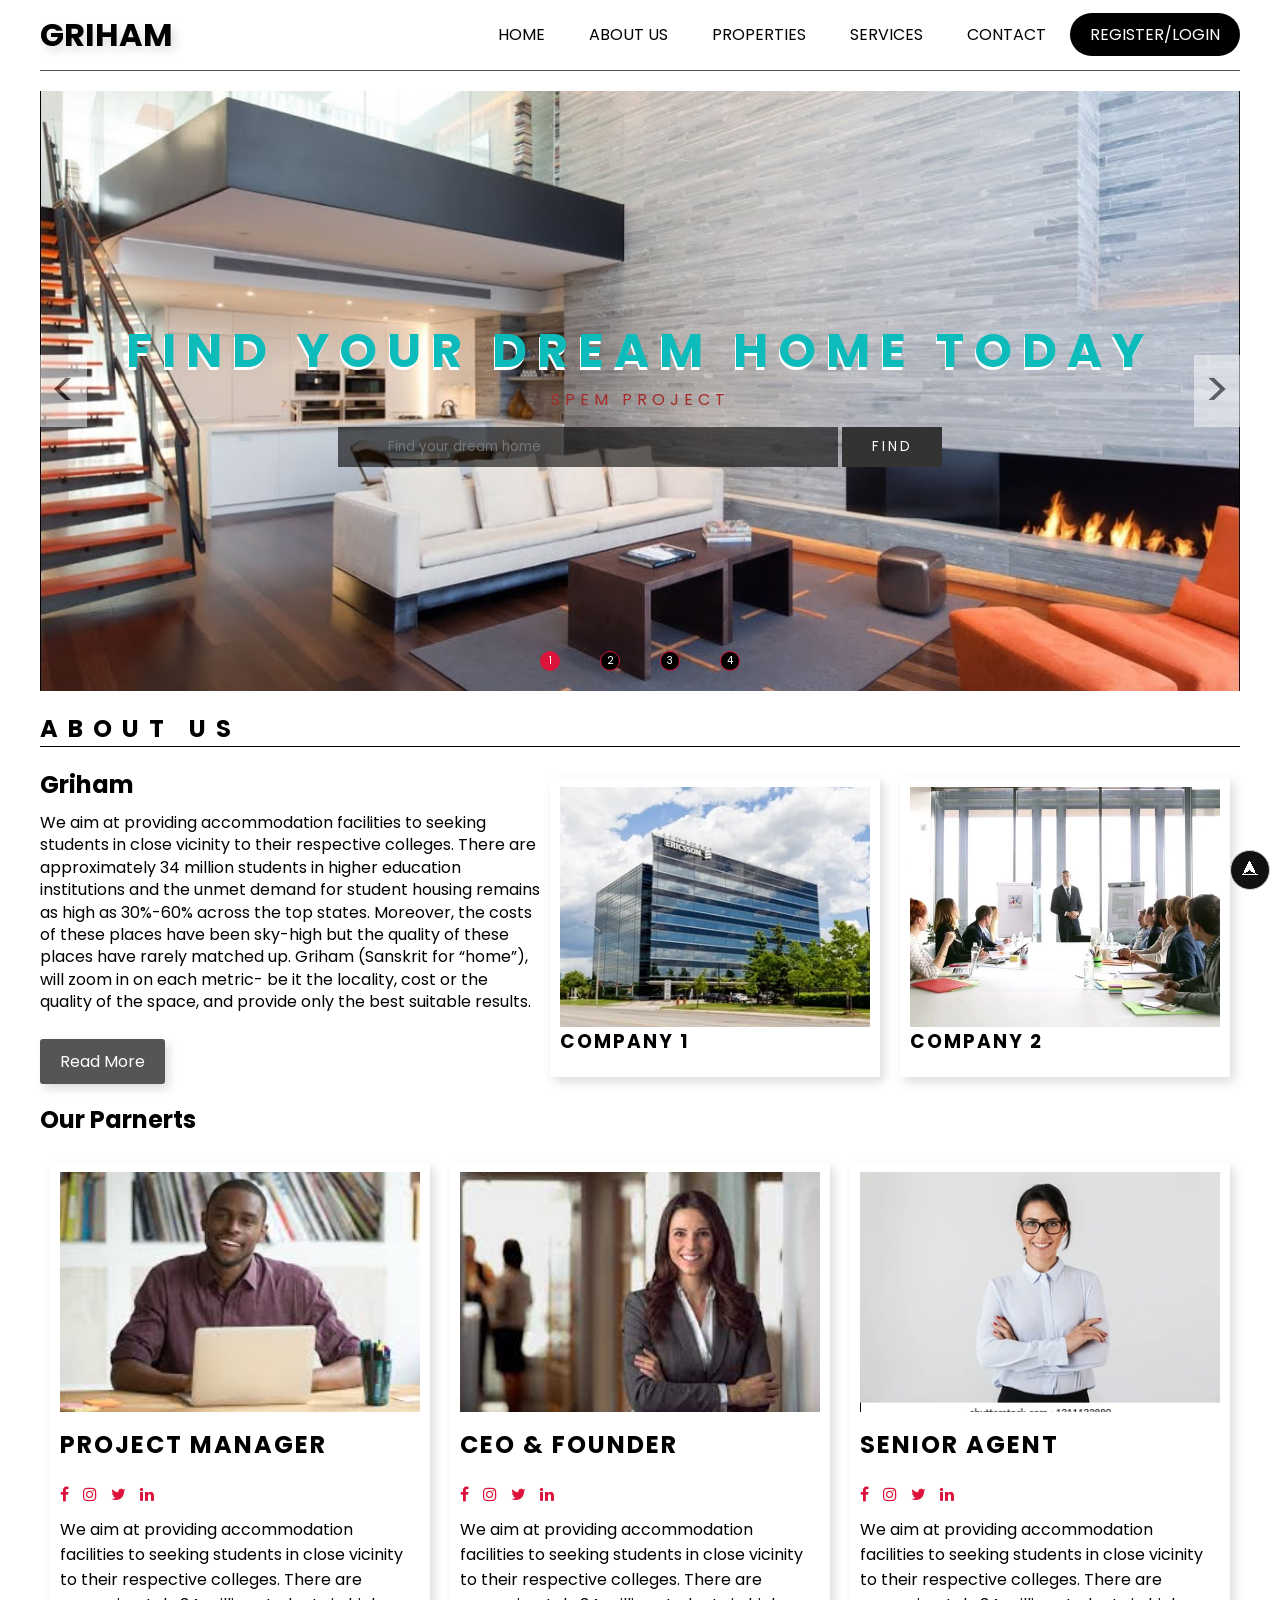
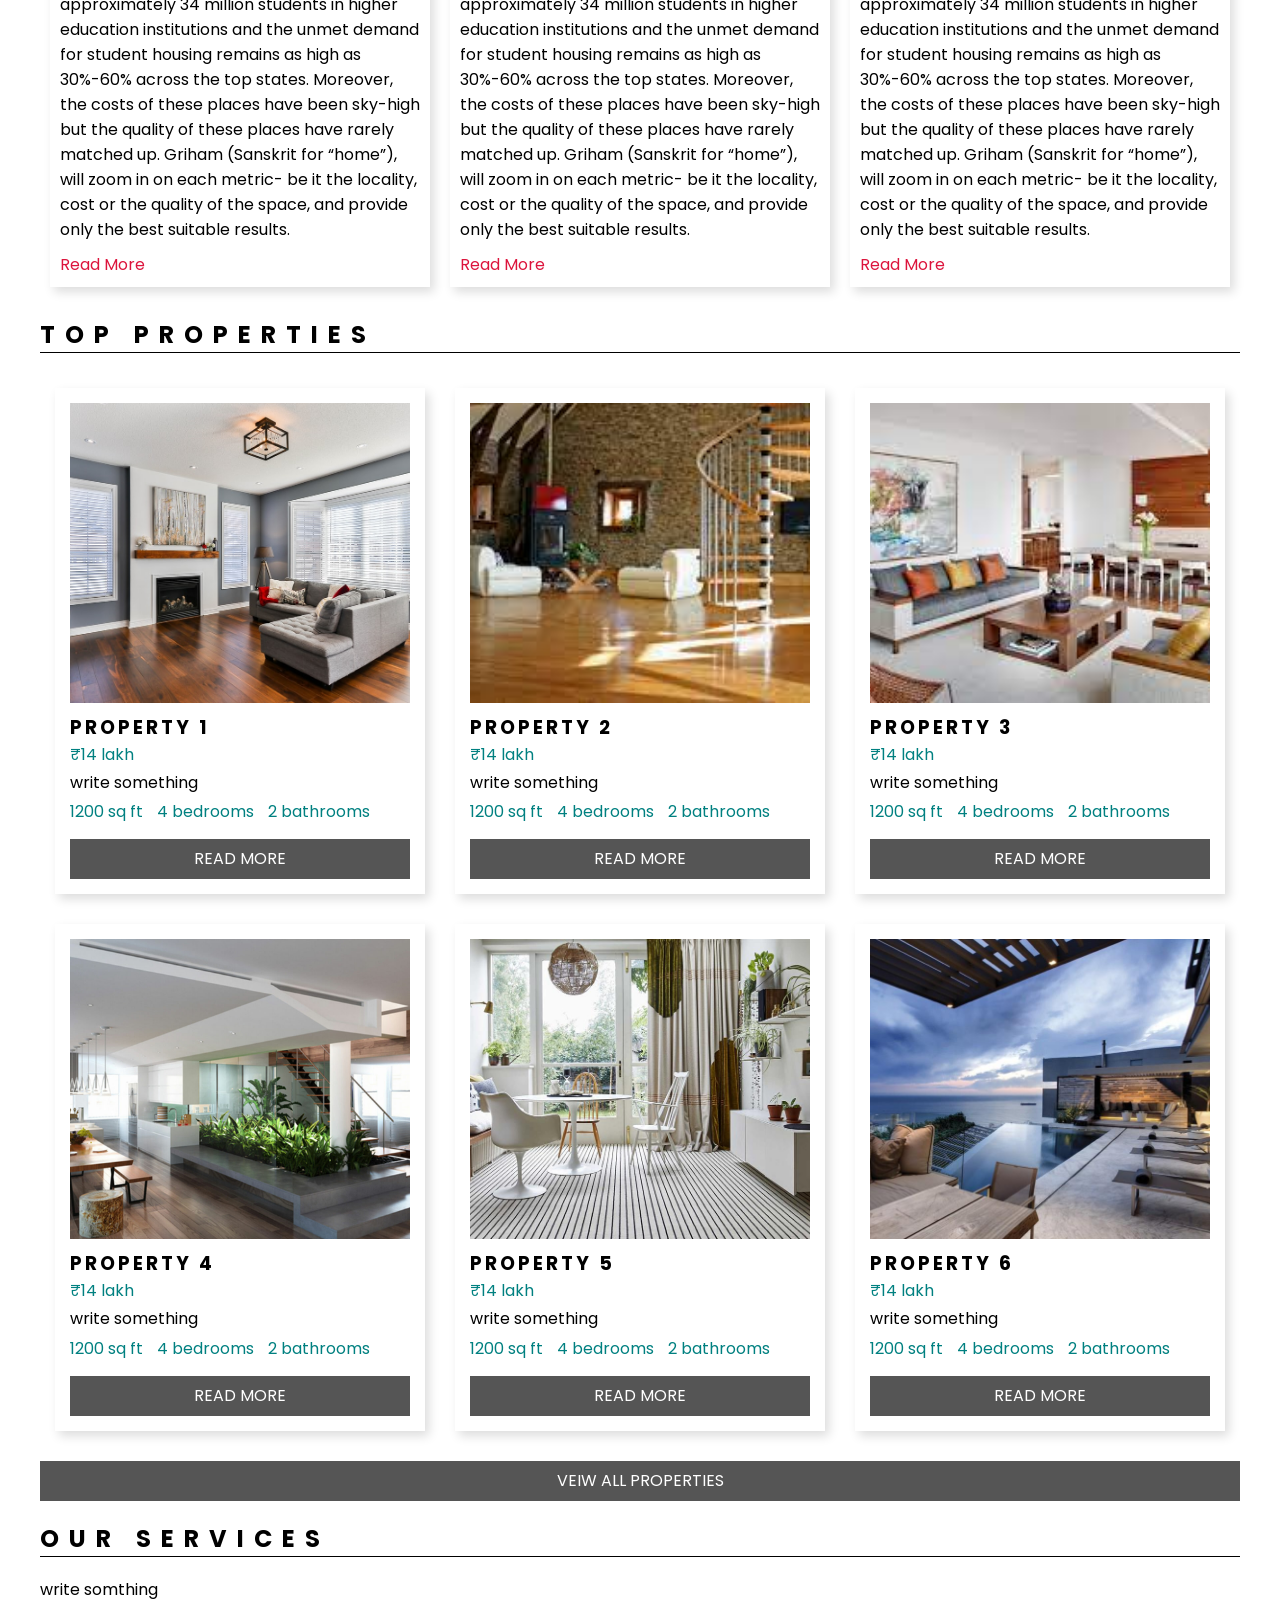
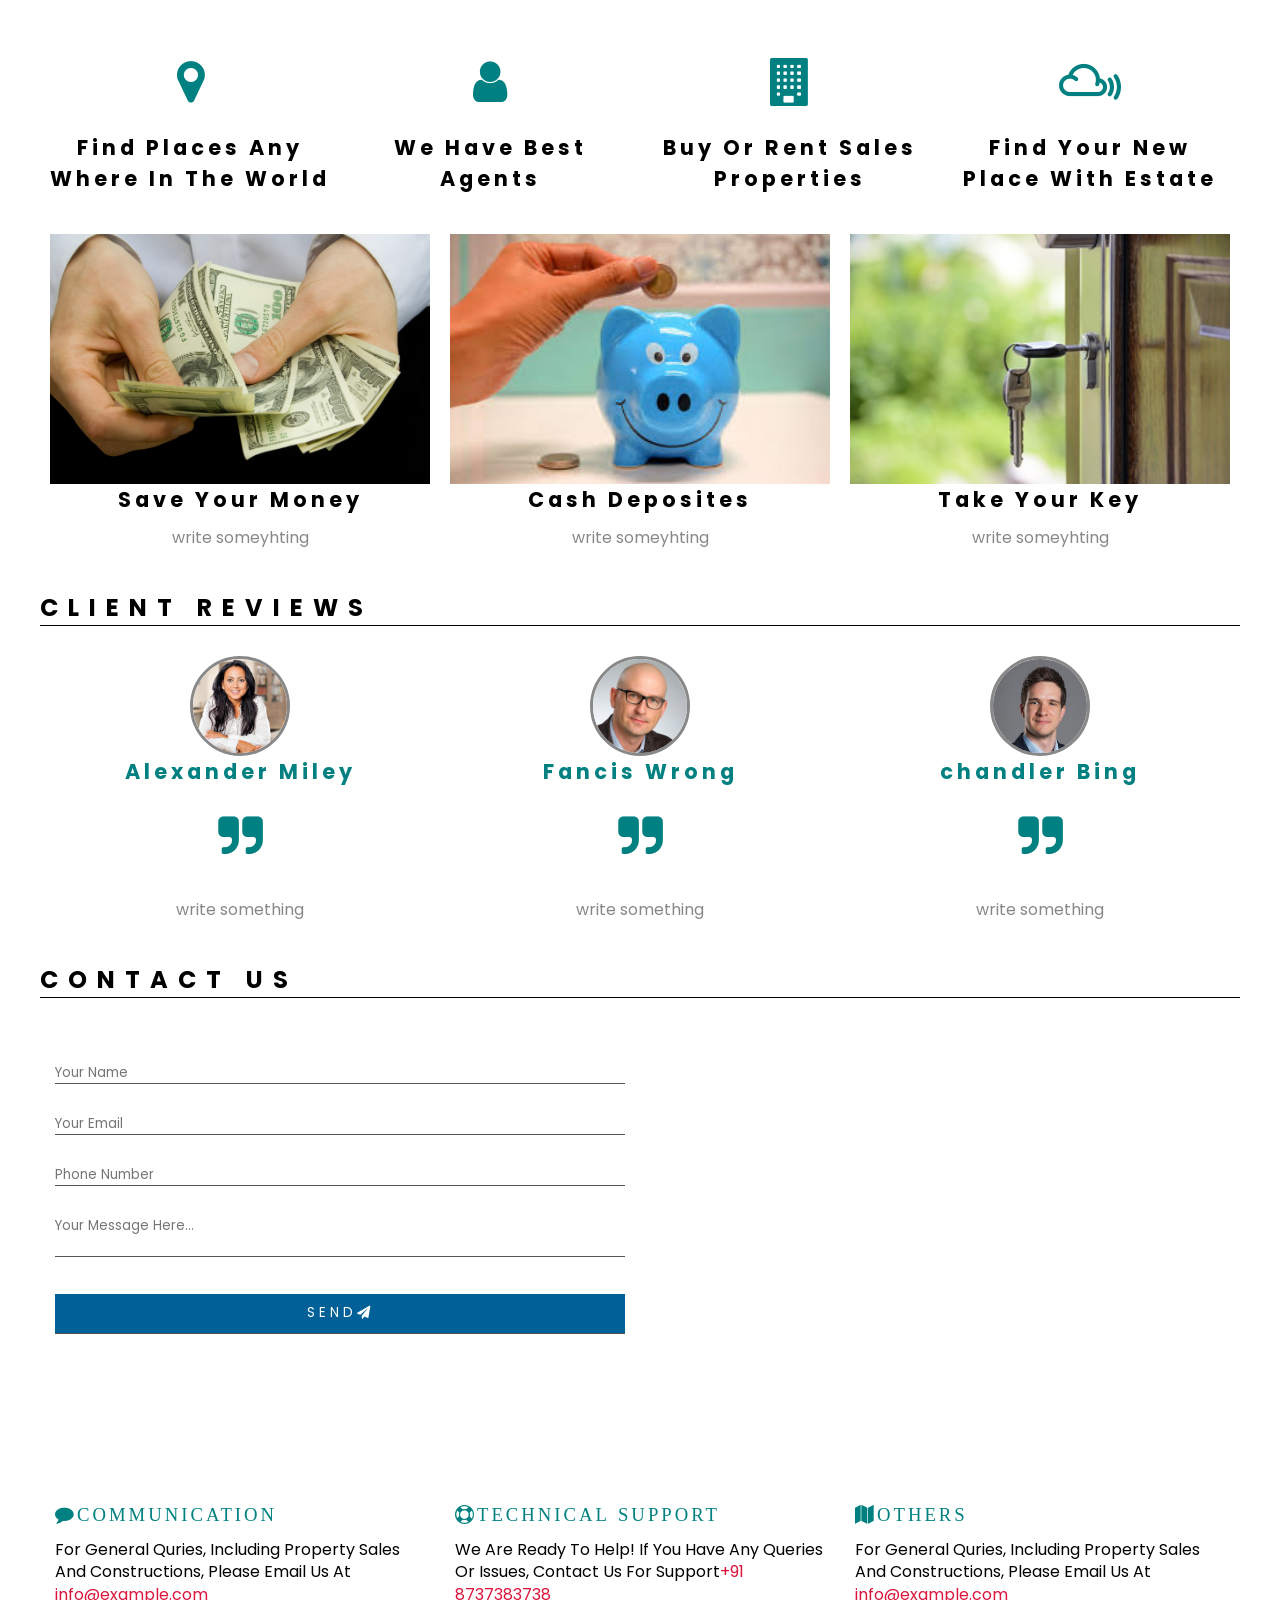
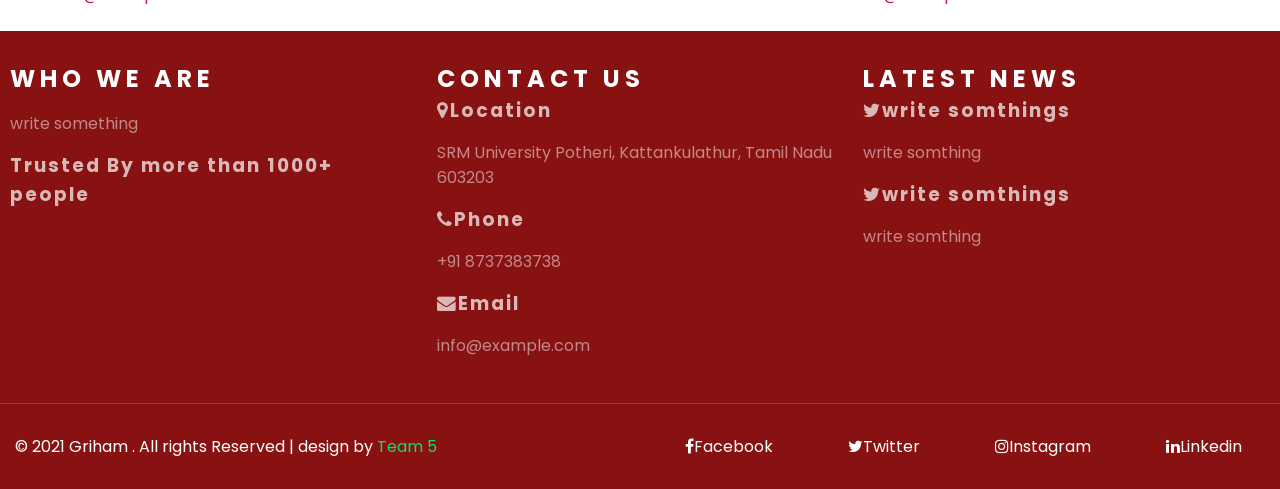
<file: index.html>
<!DOCTYPE html>

<head>
	<meta charset="UTF-8">
	<link rel="icon" href="logo.jpg">
	<meta name="viewport" content="width = device,initial-scale = 1.0">
	<title>Griham</title>
	<link rel="stylesheet" href="style.css">
	<link rel="preconnect" href="https://fonts.gstatic.com">
	<link href="https://fonts.googleapis.com/css2?family=Poppins&display=swap" rel="stylesheet">
	<link rel="stylesheet" href="https://cdnjs.cloudflare.com/ajax/libs/font-awesome/4.7.0/css/font-awesome.min.css">
</head>

<body>
	<div class="container">
		<header>
			<div class="logo">
				<h1>Griham</h1>
			</div>
			<ul>
				<li><a href="#">Home</a></li>
				<li><a href="#about">About us</a></li>
				<li><a href="#properties">Properties</a></li>
				<li><a href="#services">services</a></li>
				<li><a href="#contact">contact</a></li>
				<li><a href="#" class="active">Register/login</a></li>
				<li class="menu">Close</li>
			</ul>
			<li class="menu">Menu</li>
		</header>
		<!---------------------section------------------------------>
		<section>
			<!-----------------------------banner----------------------->
			<div class="banner">
				<div class="thumb">
					<img src="img1.jpg" alt="" width="100%">
					<img src="img2.jpg" alt="" width="100%">
					<img src="img3.jpg" alt="" width="100%">
					<img src="img4.jpg" alt="" width="100%">
				</div>
				<div class="text">
					<h2>Find your dream home today</h2>
					<p>SPEM project</p>
					<form>
						<input type="text" name="srch" id="srch" required placeholder="Find your dream home">
						<button type="submit">Find</button>
					</form>
					<div class="prev"> &lt; </div>
					<div class="next"> &gt; </div>
					<div class="slide-nav">
						<div class="nav-dot dot-active">1</div>
						<div class="nav-dot">2</div>
						<div class="nav-dot">3</div>
						<div class="nav-dot">4</div>
					</div>
				</div>
			</div>
			<!---------div----------->

			<!------------------------About---------------------->
			<div id="about">
				<h2>About Us</h2>
				<div class="content">
					<div class="text">
						<h1>Griham</h1>
						<p>
							We aim at providing accommodation facilities to seeking students in close vicinity to their
							respective colleges.
							There are approximately 34 million students in higher education institutions and the unmet
							demand for student
							housing remains as high as 30%-60% across the top states. Moreover, the costs of these
							places have been sky-high
							but the quality of these places have rarely matched up. Griham (Sanskrit for “home”), will
							zoom in on each
							metric- be it the locality, cost or the quality of the space, and provide only the best
							suitable results.
						</p>
						<a href="#">Read More</a>
					</div>

					<div class="thumb">
						<div class="thumb-box">
							<img src="company1.jpg" alt="">
							<h3>company 1</h3>
						</div>
						<div class="thumb-box">
							<img src="company2.jpg" alt="">
							<h3>company 2</h3>
						</div>
					</div>
				</div>
				<!------------------------Partner--------------------------------->
				<div class="partner">
					<h3>Our Parnerts</h3>
					<div class="thumb">
						<div class="thumb-box">
							<img src="projectmanager.jpg" alt="">
							<h3>project Manager</h3>
							<div class="social">
								<a href="#"><i class="fa fa-facebook"></i></a>
								<a href="#"><i class="fa fa-instagram"></i></a>
								<a href="#"><i class="fa fa-twitter"></i></a>
								<a href="#"><i class="fa fa-linkedin"></i></a>
							</div>
							<p>We aim at providing accommodation facilities to seeking students in close vicinity to
								their respective colleges.
								There are approximately 34 million students in higher education institutions and the
								unmet demand for student
								housing remains as high as 30%-60% across the top states. Moreover, the costs of these
								places have been sky-high
								but the quality of these places have rarely matched up. Griham (Sanskrit for “home”),
								will zoom in on each
								metric- be it the locality, cost or the quality of the space, and provide only the best
								suitable results.
							</p>
							<a href="#">Read More</a>
						</div>
						<div class="thumb-box">
							<img src="ceo.jpg" alt="">
							<h3>CEO & Founder</h3>
							<div class="social">
								<a href="#"><i class="fa fa-facebook"></i></a>
								<a href="#"><i class="fa fa-instagram"></i></a>
								<a href="#"><i class="fa fa-twitter"></i></a>
								<a href="#"><i class="fa fa-linkedin"></i></a>
							</div>
							<p>We aim at providing accommodation facilities to seeking students in close vicinity to
								their respective colleges.
								There are approximately 34 million students in higher education institutions and the
								unmet demand for student
								housing remains as high as 30%-60% across the top states. Moreover, the costs of these
								places have been sky-high
								but the quality of these places have rarely matched up. Griham (Sanskrit for “home”),
								will zoom in on each
								metric- be it the locality, cost or the quality of the space, and provide only the best
								suitable results.
							</p>
							<a href="#">Read More</a>
						</div>
						<div class="thumb-box">
							<img src="senior.jpg" alt="">
							<h3>Senior Agent</h3>
							<div class="social">
								<a href="#"><i class="fa fa-facebook"></i></a>
								<a href="#"><i class="fa fa-instagram"></i></a>
								<a href="#"><i class="fa fa-twitter"></i></a>
								<a href="#"><i class="fa fa-linkedin"></i></a>
							</div>
							<p>We aim at providing accommodation facilities to seeking students in close vicinity to
								their respective colleges.
								There are approximately 34 million students in higher education institutions and the
								unmet demand for student
								housing remains as high as 30%-60% across the top states. Moreover, the costs of these
								places have been sky-high
								but the quality of these places have rarely matched up. Griham (Sanskrit for “home”),
								will zoom in on each
								metric- be it the locality, cost or the quality of the space, and provide only the best
								suitable results.
							</p>
							<a href="#">Read More</a>
						</div>
					</div>
				</div>
			</div>
			<!-------------------------------properties---------------------------------->
			<div id="properties">
				<h2>Top Properties</h2>
				<div class="content">

					<div class="box">
						<img src="property1.jpg" alt="">
						<div class="text">
							<h3>Property 1</h3>
							<span>₹14 lakh</span>
							<p>write something</p>
							<div class="detials">
								<span>1200 sq ft</span>
								<span>4 bedrooms</span>
								<span>2 bathrooms</span>
							</div>
							<a href="#">Read More</a>
						</div>
					</div>
					<div class="box">
						<img src="property2.jpg" alt="">
						<div class="text">
							<h3>Property 2</h3>
							<span>₹14 lakh</span>
							<p>write something</p>
							<div class="detials">
								<span>1200 sq ft</span>
								<span>4 bedrooms</span>
								<span>2 bathrooms</span>
							</div>
							<a href="#">Read More</a>
						</div>
					</div>
					<div class="box">
						<img src="property3.jpg" alt="">
						<div class="text">
							<h3>Property 3</h3>
							<span>₹14 lakh</span>
							<p>write something</p>
							<div class="detials">
								<span>1200 sq ft</span>
								<span>4 bedrooms</span>
								<span>2 bathrooms</span>
							</div>
							<a href="#">Read More</a>
						</div>
					</div>
					<div class="box">
						<img src="property4.jpg" alt="">
						<div class="text">
							<h3>Property 4</h3>
							<span>₹14 lakh</span>
							<p>write something</p>
							<div class="detials">
								<span>1200 sq ft</span>
								<span>4 bedrooms</span>
								<span>2 bathrooms</span>
							</div>
							<a href="#">Read More</a>
						</div>
					</div>
					<div class="box">
						<img src="property5.jpg" alt="">
						<div class="text">
							<h3>Property 5</h3>
							<span>₹14 lakh</span>
							<p>write something</p>
							<div class="detials">
								<span>1200 sq ft</span>
								<span>4 bedrooms</span>
								<span>2 bathrooms</span>
							</div>
							<a href="#">Read More</a>
						</div>
					</div>
					<div class="box">
						<img src="property6.jpg" alt="">
						<div class="text">
							<h3>Property 6</h3>
							<span>₹14 lakh</span>
							<p>write something</p>
							<div class="detials">
								<span>1200 sq ft</span>
								<span>4 bedrooms</span>
								<span>2 bathrooms</span>
							</div>
							<a href="#">Read More</a>
						</div>
					</div>

				</div>
				<a href="#" class="view">Veiw All Properties</a>
			</div>

			<!---------------------------------sevecies------------------------------------->
			<div id="services">
				<h2>OUR SERVICES</h2>
				<p>write somthing</p>
				<div class="content">
					<div class="card">
						<i class="fa fa-map-marker"></i>
						<h3>Find Places Any Where In The World</h3>
					</div>
					<div class="card">
						<i class="fa fa-user"></i>
						<h3>We Have Best Agents</h3>
					</div>
					<div class="card">
						<i class="fa fa-building"></i>
						<h3>Buy Or Rent Sales Properties</h3>
					</div>
					<div class="card">
						<i class="fa fa-mixcloud"></i>
						<h3>Find Your New Place With Estate</h3>
					</div>
				</div>
				<div class="content">
					<div class="card">
						<img src="servies1.jpg" alt="">
						<h3>Save Your Money</h3>
						<p>write someyhting</p>
					</div>
					<div class="card">
						<img src="servies2.jpg" alt="">
						<h3>Cash Deposites</h3>
						<p>write someyhting</p>
					</div>
					<div class="card">
						<img src="servies3.jpg" alt="">
						<h3>Take Your Key</h3>
						<p>write someyhting</p>
					</div>
				</div>
				<h2>CLIENT REVIEWS</h2>
				<div class="content">
					<div class="card circle">
						<img src="client1.jpg" alt="">
						<div class="text">
							<h3>Alexander Miley</h3>
							<i class="fa fa-quote-right"></i>
							<p>write something</p>
						</div>
					</div>
					<div class="card circle">
						<img src="client2.jpg" alt="">
						<div class="text">
							<h3>Fancis Wrong</h3>
							<i class="fa fa-quote-right"></i>
							<p>write something</p>
						</div>
					</div>
					<div class="card circle">
						<img src="client3.jpg" alt="">
						<div class="text">
							<h3>chandler Bing</h3>
							<i class="fa fa-quote-right"></i>
							<p>write something</p>
						</div>
					</div>
				</div>
			</div>

			<!------------------------------------contact------------------------------------>
			<div id="contact">
				<h2>Contact US</h2>
				<div class="content">
					<form>
						<input type="text" name="name" id="name" required placeholder="Your Name">
						<input type="email" name="mail" id="mail" required placeholder="Your Email">
						<input type="tel" name="tel" id="tel" required placeholder="Phone Number">
						<textarea name="mess" id="mess rows = 7" required placeholder="Your Message Here..."></textarea>
						<button type="submit">Send<i class="fa fa-paper-plane"></i></button>
					</form>
					<div class="map">
						<iframe
							src="https://www.google.com/maps/embed?pb=!1m18!1m12!1m3!1d3890.3691764340388!2d80.0392888!3d12.819404099999998!2m3!1f0!2f0!3f0!3m2!1i1024!2i768!4f13.1!3m3!1m2!1s0x3a52f76c4db87a47%3A0x341fa471f8027d68!2sSRM%20University%2C%20Kattankulathur%2C%20Tamil%20Nadu%20603203!5e0!3m2!1sen!2sin!4v1619738622603!5m2!1sen!2sin"
							height="400" style="border:0;" allowfullscreen="" loading="lazy"></iframe>
					</div>
				</div>
				<div class="box">
					<div class="text">
						<h3><i class="fa fa-comment">COMMUNICATION</i></h3>
						<p>For General Quries, Including Property Sales And
							Constructions, Please Email Us At
							<span>info@example.com</span>
						</p>
					</div>
					<div class="text">
						<h3><i class="fa fa-life-ring">TECHNICAL SUPPORT</i></h3>
						<p>We Are Ready To Help! If You Have Any Queries Or Issues,
							Contact Us For Support<span>+91 8737383738</span>
						</p>
					</div>
					<div class="text">
						<h3><i class="fa fa-map">OTHERS</i></h3>
						<p>For General Quries, Including Property Sales And
							Constructions, Please Email Us At
							<span>info@example.com</span>
						</p>
					</div>
				</div>
			</div>
		</section>
	</div>
	<!-----------------------------------------Footer------------------------------------------>
	<footer>
		<div class="content">
			<div class="box">
				<h2>WHO WE ARE</h2>
				<p>write something</p>
				<h3>Trusted By more than 1000+ people</h3>
			</div>
			<div class="box">
				<h2>CONTACT US</h2>
				<h3><i class="fa fa-map-marker"></i>Location</h3>
				<p>SRM University
					Potheri, Kattankulathur, Tamil Nadu 603203</p>
				<h3><i class="fa fa-phone"></i>Phone</h3>
				<p>+91 8737383738</p>
				<h3><i class="fa fa-envelope"></i>Email</h3>
				<p>info@example.com</p>
			</div>
			<div class="box">
				<h2>LATEST NEWS</h2>
				<h3><i class="fa fa-twitter"></i>write somthings</h3>
				<p>write somthing</p>
				<h3><i class="fa fa-twitter"></i>write somthings</h3>
				<p>write somthing</p>
			</div>
		</div>
		<div class="row">
			<p>&copy; 2021 Griham . All rights Reserved | design by <span>Team 5</span></p>
			<div class="social">
				<a href="#"><i class="fa fa-facebook"></i>Facebook</a>
				<a href="#"><i class="fa fa-twitter"></i>Twitter</a>
				<a href="#"><i class="fa fa-instagram"></i>Instagram</a>
				<a href="#"><i class="fa fa-linkedin"></i>Linkedin</a>
			</div>
		</div>
	</footer>
	<!------------------------------------------registre/login------------------------------------>
	<div class="login-contianer">
		<i class="fa fa-times" id="btn-close"></i>
		<div class="login-box">
			<form>
				<h2>Login</h2>
				<label for="log-mail">
					<i class="fa fa-envelope-o"></i>
					<input type="email" name="mail" id="log-mail" required placeholder="Your Email">
				</label>
				<label for="log-pass">
					<i class="fa fa-lock"></i>
					<input type="password" name="pass" id="log-pass" required placeholder="Your Password">
				</label>
				<label for="chk" class="check">
					<input type="checkbox" name="chk" id="chk">
					Remember me
				</label>
				<button type="submit">Login</button>
				<p>Or Login with</p>
				<a href="#" class="btn btn-fb">
					<i class="fa fa-facebook"></i>
					Facebook
				</a>
				<a href="#" class="btn btn-gg">
					<i class="fa fa-google"></i>
					Google
				</a>
				<p>Not a member? <a href="#" class="next-log">Register now</a></p>
			</form>
		</div>
		<div class="login-box hidden" id="res">
			<form>
				<h2>Register </h2>
				<label for="res-user">
					<i class="fa fa-user"></i>
					<input type="text" name="User" id="res-user" required placeholder="User Name">
				</label>
				<label for="res-mail">
					<i class="fa fa-envelope-o"></i>
					<input type="email" name="mail" id="res-mail" required placeholder="Your Email">
				</label>
				<label for="res-pass">
					<i class="fa fa-lock"></i>
					<input type="password" name="pass" id="res-pass" required placeholder="Your Password">
				</label>
				<label for="res-cfpass">
					<i class="fa fa-lock"></i>
					<input type="password" name="cfpass" id="res-cfpass" required placeholder="Confirm Password">
				</label>
				<label for="chk1" class="check">
					<input type="checkbox" name="chk1" id="chk">
					I accept <span>Terms of User</span>> & <span>Privacy Policy</span>
				</label>
				<button type="submit">Register</button>

				<p>Already have an account? <a href="#" class="next-log">Login now</a></p>
			</form>
		</div>
	</div>
	<div class="top-scroll">
		<a href="#">&#11165</a>
	</div>
	<script type="text/javascript" src="griham.js"></script>
</body>

</html>
</file>
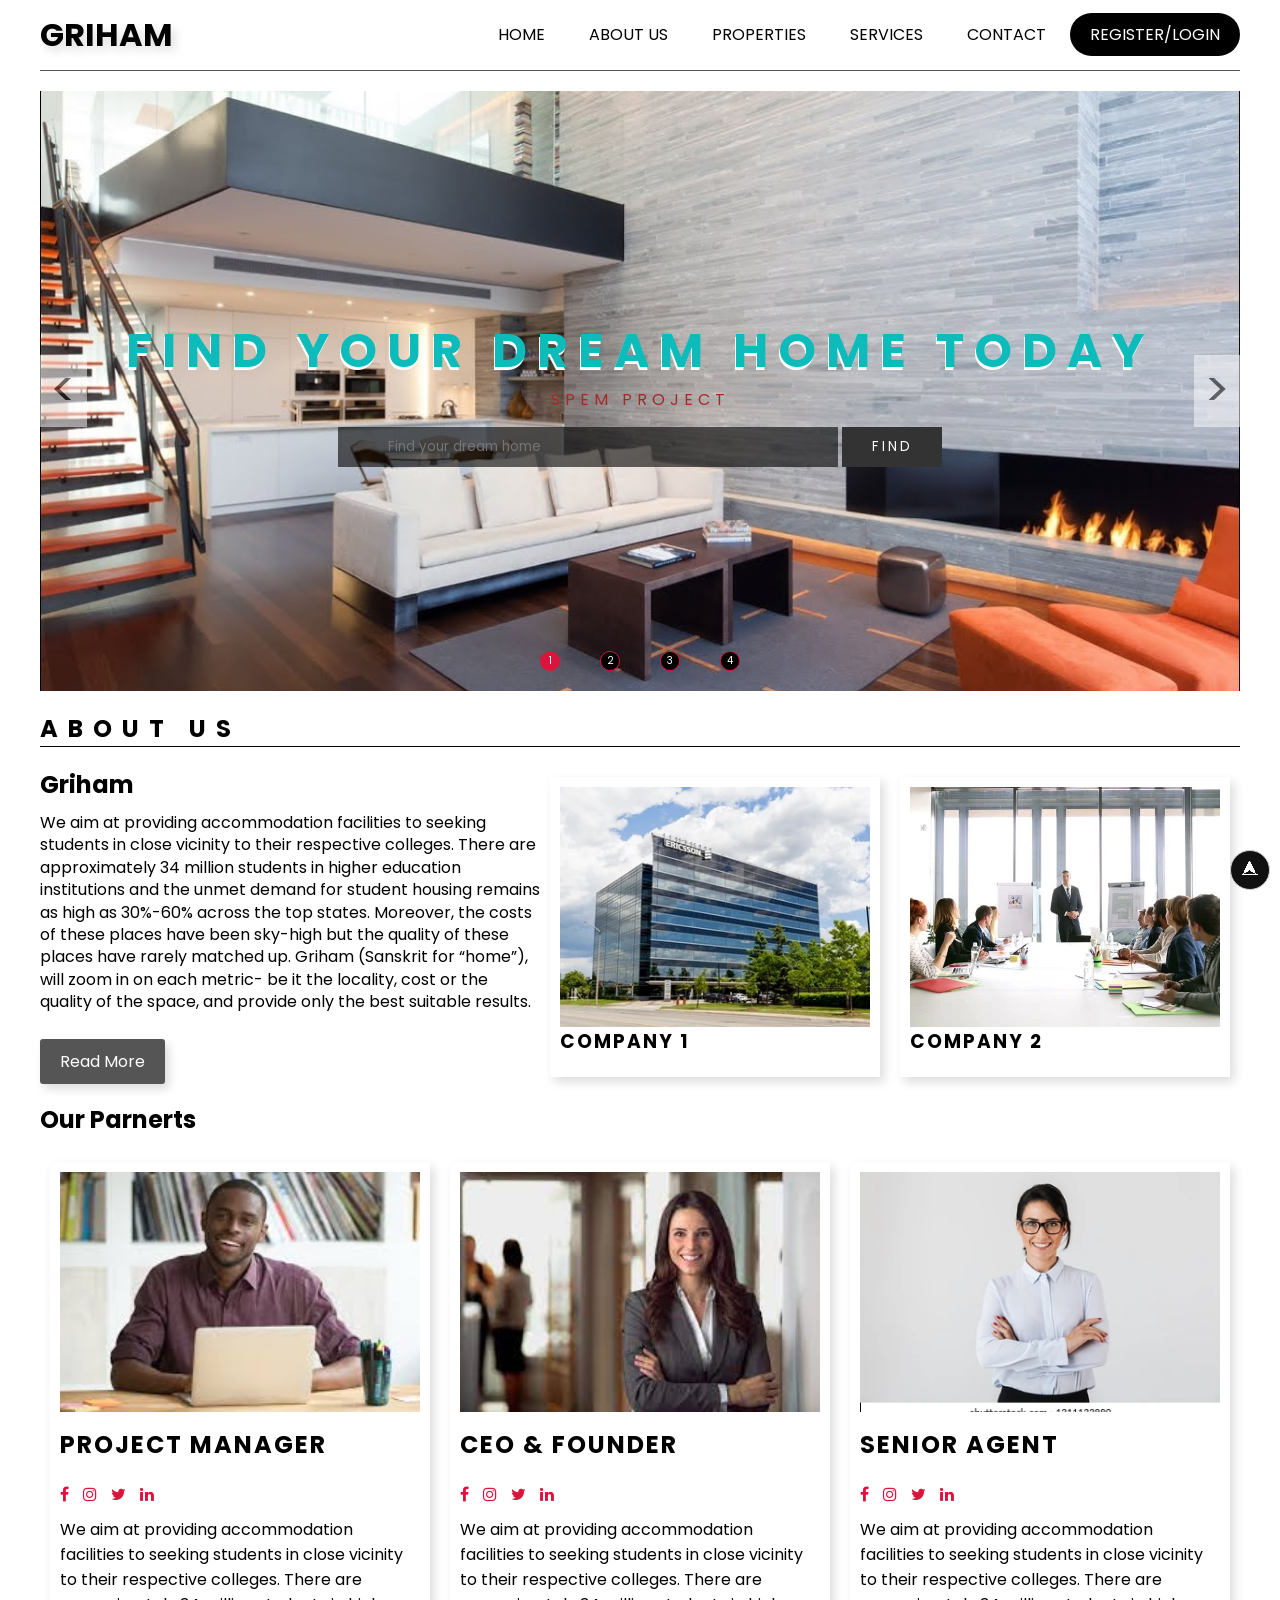
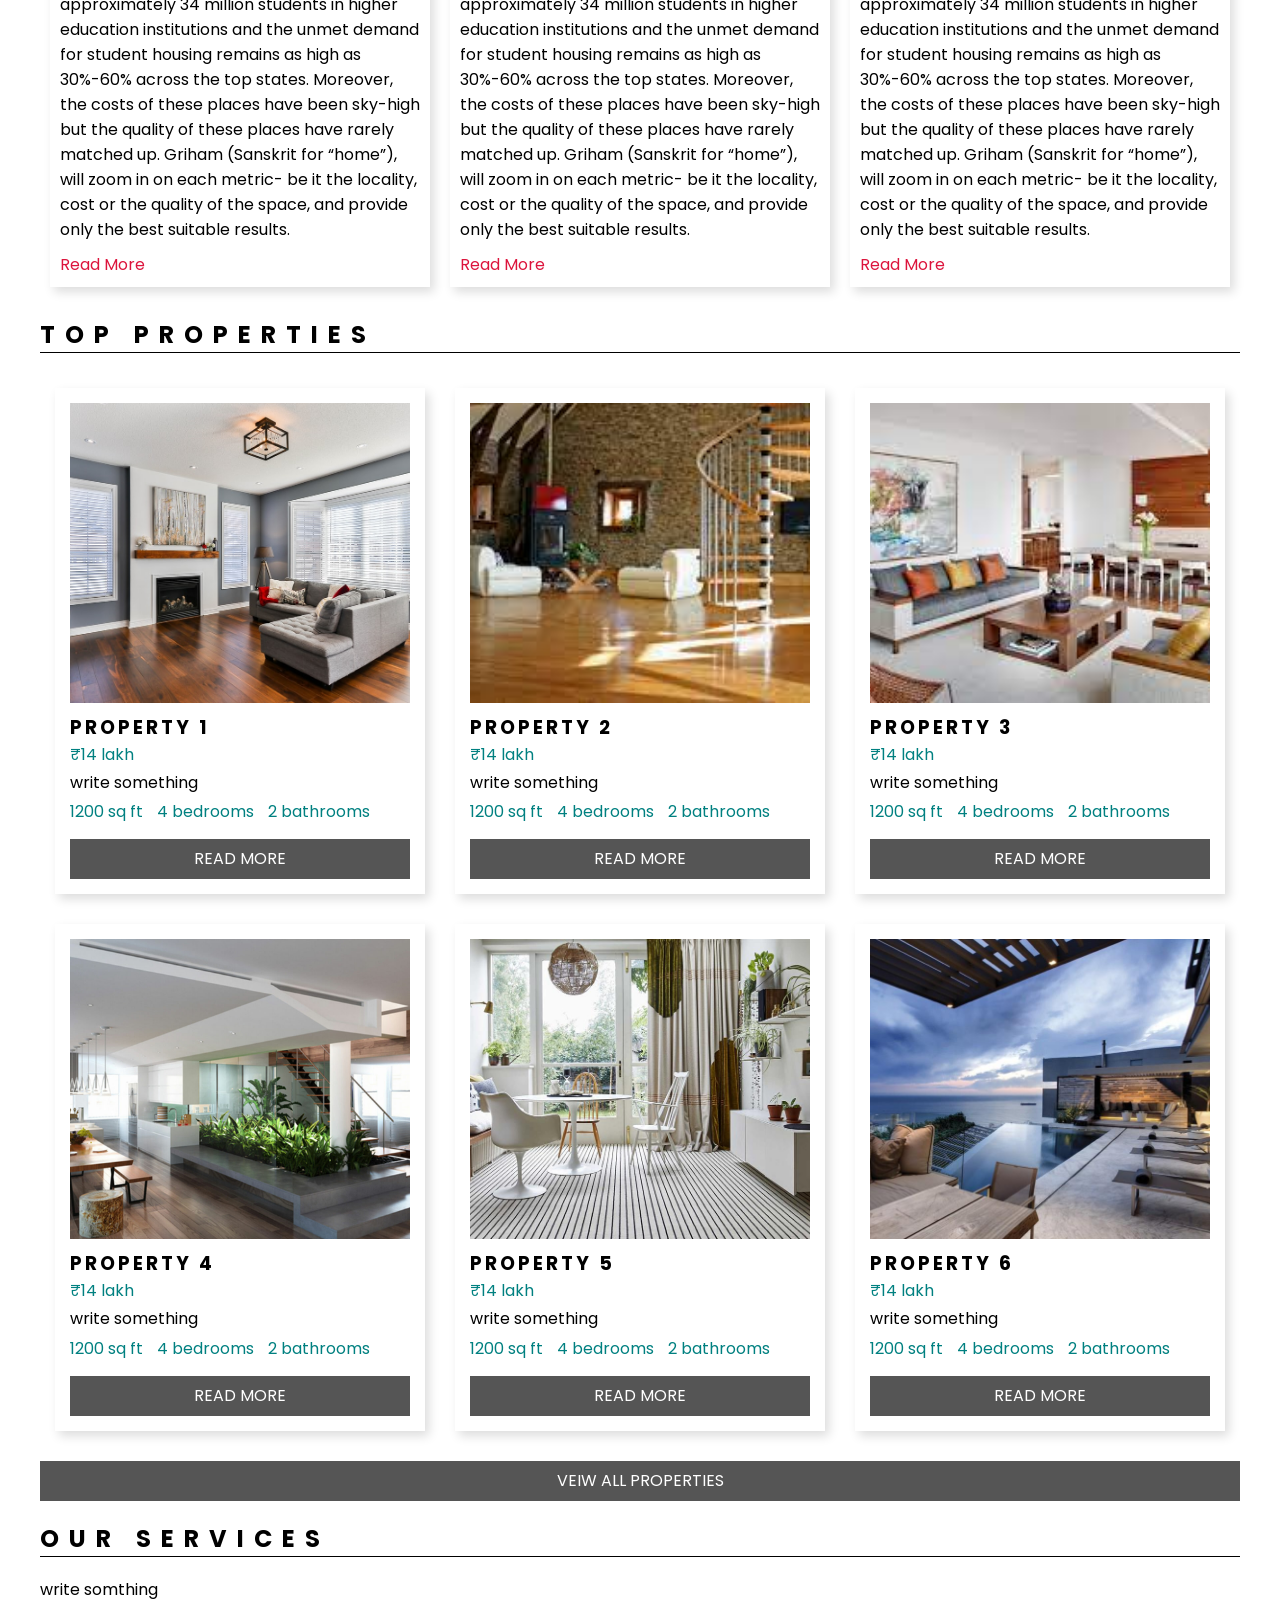
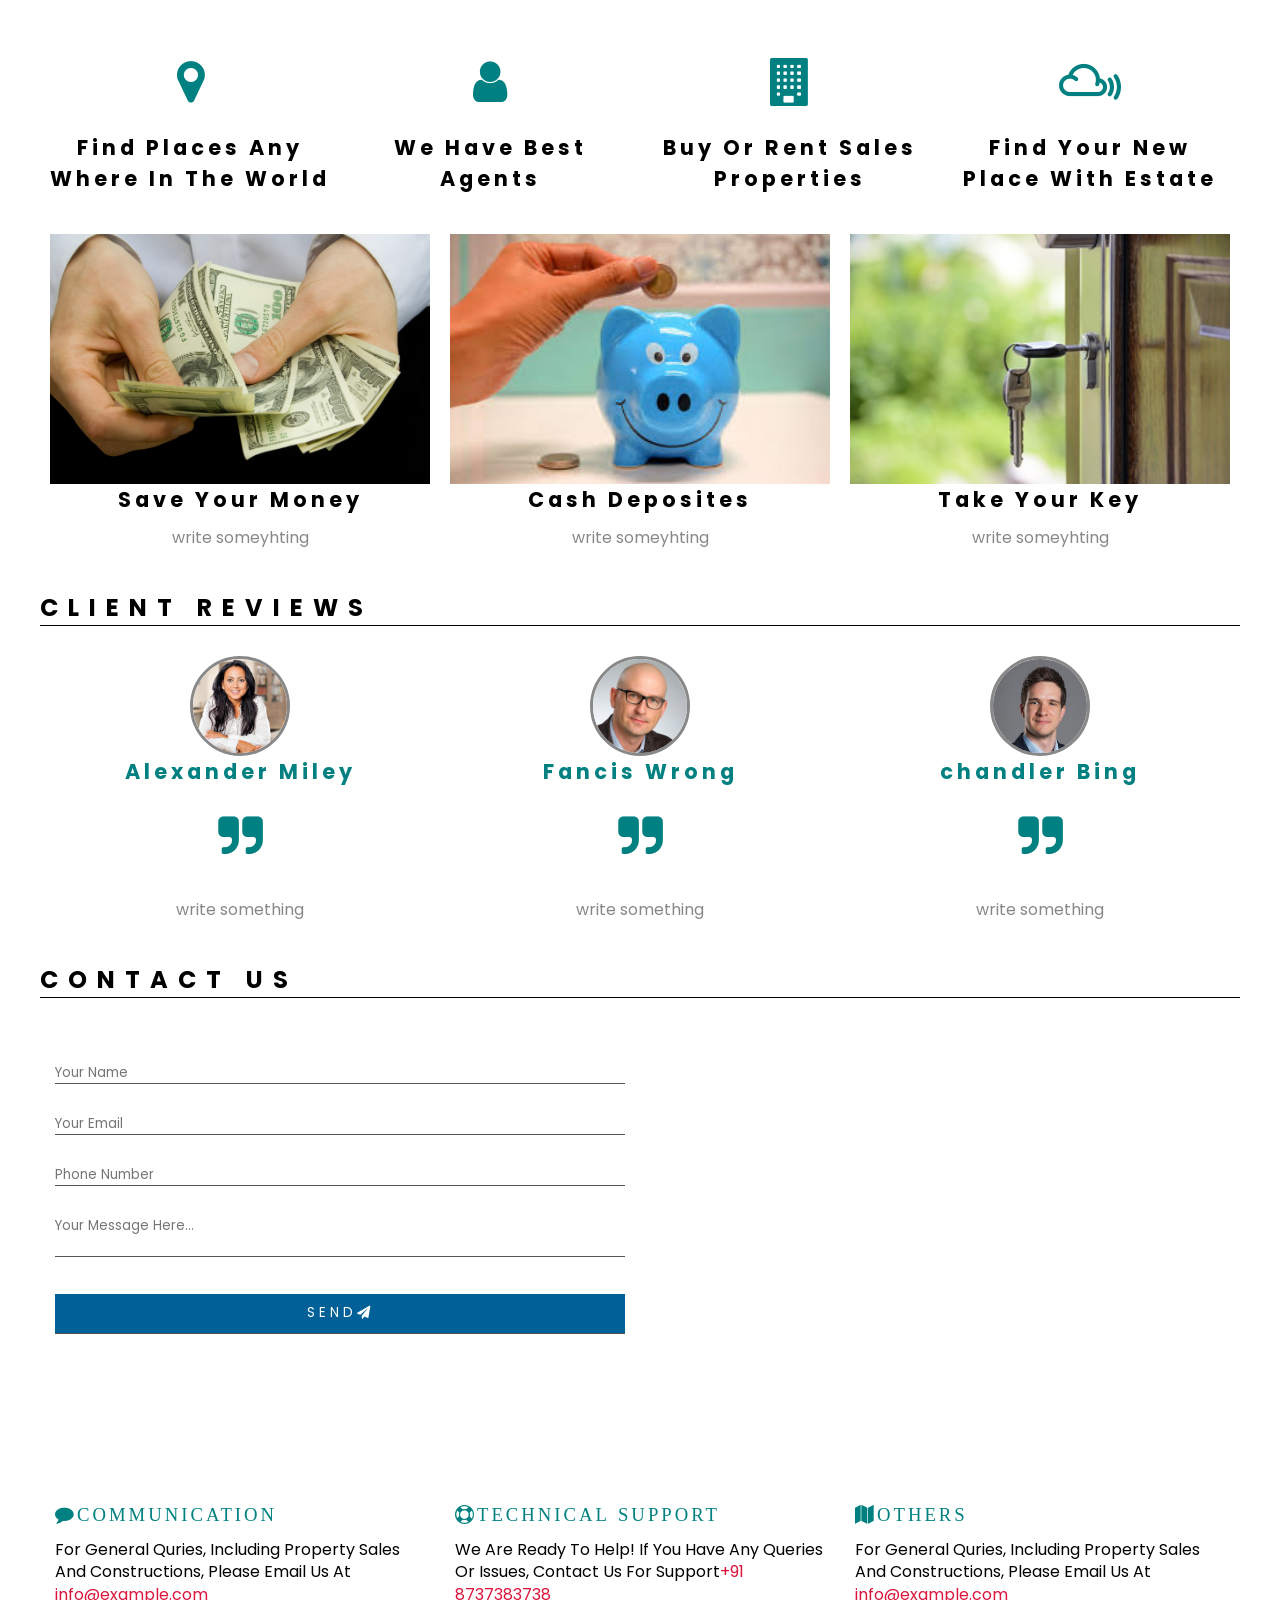
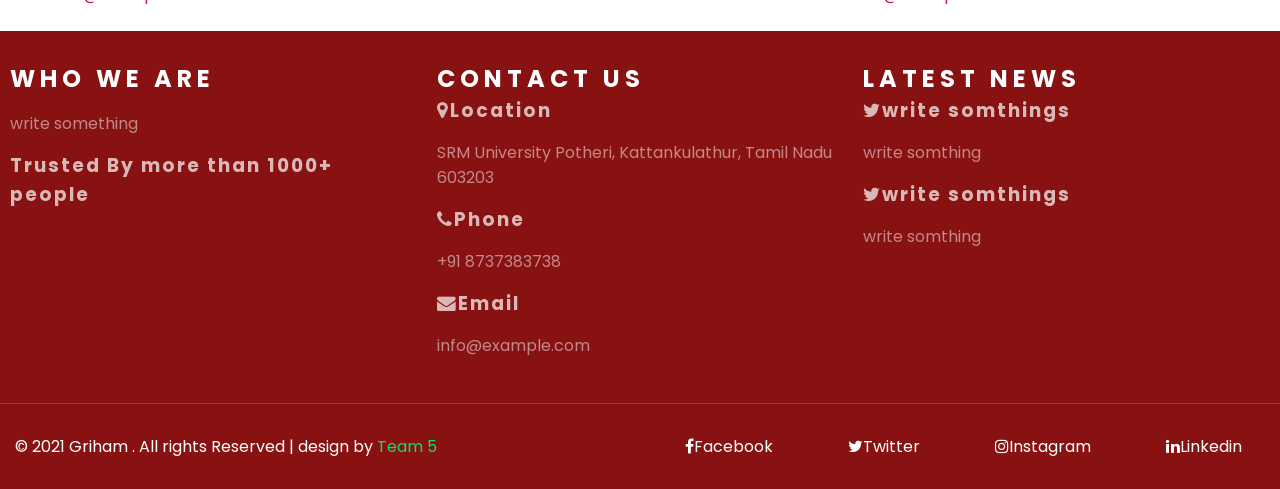
<file: Index.html>
<!DOCTYPE html>

<head>
	<meta charset="UTF-8">
	<link rel="icon" href="logo.jpg">
	<meta name="viewport" content="width = device,initial-scale = 1.0">
	<title>Griham</title>
	<link rel="stylesheet" href="style.css">
	<link rel="preconnect" href="https://fonts.gstatic.com">
	<link href="https://fonts.googleapis.com/css2?family=Poppins&display=swap" rel="stylesheet">
	<link rel="stylesheet" href="https://cdnjs.cloudflare.com/ajax/libs/font-awesome/4.7.0/css/font-awesome.min.css">
</head>

<body>
	<div class="container">
		<header>
			<div class="logo">
				<h1>Griham</h1>
			</div>
			<ul>
				<li><a href="#">Home</a></li>
				<li><a href="#about">About us</a></li>
				<li><a href="#properties">Properties</a></li>
				<li><a href="#services">services</a></li>
				<li><a href="#contact">contact</a></li>
				<li><a href="#" class="active">Register/login</a></li>
				<li class="menu">Close</li>
			</ul>
			<li class="menu">Menu</li>
		</header>
		<!---------------------section------------------------------>
		<section>
			<!-----------------------------banner----------------------->
			<div class="banner">
				<div class="thumb">
					<img src="img1.jpg" alt="" width="100%">
					<img src="img2.jpg" alt="" width="100%">
					<img src="img3.jpg" alt="" width="100%">
					<img src="img4.jpg" alt="" width="100%">
				</div>
				<div class="text">
					<h2>Find your dream home today</h2>
					<p>SPEM project</p>
					<form>
						<input type="text" name="srch" id="srch" required placeholder="Find your dream home">
						<button type="submit">Find</button>
					</form>
					<div class="prev"> &lt; </div>
					<div class="next"> &gt; </div>
					<div class="slide-nav">
						<div class="nav-dot dot-active">1</div>
						<div class="nav-dot">2</div>
						<div class="nav-dot">3</div>
						<div class="nav-dot">4</div>
					</div>
				</div>
			</div>
			<!---------div----------->

			<!------------------------About---------------------->
			<div id="about">
				<h2>About Us</h2>
				<div class="content">
					<div class="text">
						<h1>Griham</h1>
						<p>
							We aim at providing accommodation facilities to seeking students in close vicinity to their
							respective colleges.
							There are approximately 34 million students in higher education institutions and the unmet
							demand for student
							housing remains as high as 30%-60% across the top states. Moreover, the costs of these
							places have been sky-high
							but the quality of these places have rarely matched up. Griham (Sanskrit for “home”), will
							zoom in on each
							metric- be it the locality, cost or the quality of the space, and provide only the best
							suitable results.
						</p>
						<a href="#">Read More</a>
					</div>

					<div class="thumb">
						<div class="thumb-box">
							<img src="company1.jpg" alt="">
							<h3>company 1</h3>
						</div>
						<div class="thumb-box">
							<img src="company2.jpg" alt="">
							<h3>company 2</h3>
						</div>
					</div>
				</div>
				<!------------------------Partner--------------------------------->
				<div class="partner">
					<h3>Our Parnerts</h3>
					<div class="thumb">
						<div class="thumb-box">
							<img src="projectmanager.jpg" alt="">
							<h3>project Manager</h3>
							<div class="social">
								<a href="#"><i class="fa fa-facebook"></i></a>
								<a href="#"><i class="fa fa-instagram"></i></a>
								<a href="#"><i class="fa fa-twitter"></i></a>
								<a href="#"><i class="fa fa-linkedin"></i></a>
							</div>
							<p>We aim at providing accommodation facilities to seeking students in close vicinity to
								their respective colleges.
								There are approximately 34 million students in higher education institutions and the
								unmet demand for student
								housing remains as high as 30%-60% across the top states. Moreover, the costs of these
								places have been sky-high
								but the quality of these places have rarely matched up. Griham (Sanskrit for “home”),
								will zoom in on each
								metric- be it the locality, cost or the quality of the space, and provide only the best
								suitable results.
							</p>
							<a href="#">Read More</a>
						</div>
						<div class="thumb-box">
							<img src="ceo.jpg" alt="">
							<h3>CEO & Founder</h3>
							<div class="social">
								<a href="#"><i class="fa fa-facebook"></i></a>
								<a href="#"><i class="fa fa-instagram"></i></a>
								<a href="#"><i class="fa fa-twitter"></i></a>
								<a href="#"><i class="fa fa-linkedin"></i></a>
							</div>
							<p>We aim at providing accommodation facilities to seeking students in close vicinity to
								their respective colleges.
								There are approximately 34 million students in higher education institutions and the
								unmet demand for student
								housing remains as high as 30%-60% across the top states. Moreover, the costs of these
								places have been sky-high
								but the quality of these places have rarely matched up. Griham (Sanskrit for “home”),
								will zoom in on each
								metric- be it the locality, cost or the quality of the space, and provide only the best
								suitable results.
							</p>
							<a href="#">Read More</a>
						</div>
						<div class="thumb-box">
							<img src="senior.jpg" alt="">
							<h3>Senior Agent</h3>
							<div class="social">
								<a href="#"><i class="fa fa-facebook"></i></a>
								<a href="#"><i class="fa fa-instagram"></i></a>
								<a href="#"><i class="fa fa-twitter"></i></a>
								<a href="#"><i class="fa fa-linkedin"></i></a>
							</div>
							<p>We aim at providing accommodation facilities to seeking students in close vicinity to
								their respective colleges.
								There are approximately 34 million students in higher education institutions and the
								unmet demand for student
								housing remains as high as 30%-60% across the top states. Moreover, the costs of these
								places have been sky-high
								but the quality of these places have rarely matched up. Griham (Sanskrit for “home”),
								will zoom in on each
								metric- be it the locality, cost or the quality of the space, and provide only the best
								suitable results.
							</p>
							<a href="#">Read More</a>
						</div>
					</div>
				</div>
			</div>
			<!-------------------------------properties---------------------------------->
			<div id="properties">
				<h2>Top Properties</h2>
				<div class="content">

					<div class="box">
						<img src="property1.jpg" alt="">
						<div class="text">
							<h3>Property 1</h3>
							<span>₹14 lakh</span>
							<p>write something</p>
							<div class="detials">
								<span>1200 sq ft</span>
								<span>4 bedrooms</span>
								<span>2 bathrooms</span>
							</div>
							<a href="#">Read More</a>
						</div>
					</div>
					<div class="box">
						<img src="property2.jpg" alt="">
						<div class="text">
							<h3>Property 2</h3>
							<span>₹14 lakh</span>
							<p>write something</p>
							<div class="detials">
								<span>1200 sq ft</span>
								<span>4 bedrooms</span>
								<span>2 bathrooms</span>
							</div>
							<a href="#">Read More</a>
						</div>
					</div>
					<div class="box">
						<img src="property3.jpg" alt="">
						<div class="text">
							<h3>Property 3</h3>
							<span>₹14 lakh</span>
							<p>write something</p>
							<div class="detials">
								<span>1200 sq ft</span>
								<span>4 bedrooms</span>
								<span>2 bathrooms</span>
							</div>
							<a href="#">Read More</a>
						</div>
					</div>
					<div class="box">
						<img src="property4.jpg" alt="">
						<div class="text">
							<h3>Property 4</h3>
							<span>₹14 lakh</span>
							<p>write something</p>
							<div class="detials">
								<span>1200 sq ft</span>
								<span>4 bedrooms</span>
								<span>2 bathrooms</span>
							</div>
							<a href="#">Read More</a>
						</div>
					</div>
					<div class="box">
						<img src="property5.jpg" alt="">
						<div class="text">
							<h3>Property 5</h3>
							<span>₹14 lakh</span>
							<p>write something</p>
							<div class="detials">
								<span>1200 sq ft</span>
								<span>4 bedrooms</span>
								<span>2 bathrooms</span>
							</div>
							<a href="#">Read More</a>
						</div>
					</div>
					<div class="box">
						<img src="property6.jpg" alt="">
						<div class="text">
							<h3>Property 6</h3>
							<span>₹14 lakh</span>
							<p>write something</p>
							<div class="detials">
								<span>1200 sq ft</span>
								<span>4 bedrooms</span>
								<span>2 bathrooms</span>
							</div>
							<a href="#">Read More</a>
						</div>
					</div>

				</div>
				<a href="#" class="view">Veiw All Properties</a>
			</div>

			<!---------------------------------sevecies------------------------------------->
			<div id="services">
				<h2>OUR SERVICES</h2>
				<p>write somthing</p>
				<div class="content">
					<div class="card">
						<i class="fa fa-map-marker"></i>
						<h3>Find Places Any Where In The World</h3>
					</div>
					<div class="card">
						<i class="fa fa-user"></i>
						<h3>We Have Best Agents</h3>
					</div>
					<div class="card">
						<i class="fa fa-building"></i>
						<h3>Buy Or Rent Sales Properties</h3>
					</div>
					<div class="card">
						<i class="fa fa-mixcloud"></i>
						<h3>Find Your New Place With Estate</h3>
					</div>
				</div>
				<div class="content">
					<div class="card">
						<img src="servies1.jpg" alt="">
						<h3>Save Your Money</h3>
						<p>write someyhting</p>
					</div>
					<div class="card">
						<img src="servies2.jpg" alt="">
						<h3>Cash Deposites</h3>
						<p>write someyhting</p>
					</div>
					<div class="card">
						<img src="servies3.jpg" alt="">
						<h3>Take Your Key</h3>
						<p>write someyhting</p>
					</div>
				</div>
				<h2>CLIENT REVIEWS</h2>
				<div class="content">
					<div class="card circle">
						<img src="client1.jpg" alt="">
						<div class="text">
							<h3>Alexander Miley</h3>
							<i class="fa fa-quote-right"></i>
							<p>write something</p>
						</div>
					</div>
					<div class="card circle">
						<img src="client2.jpg" alt="">
						<div class="text">
							<h3>Fancis Wrong</h3>
							<i class="fa fa-quote-right"></i>
							<p>write something</p>
						</div>
					</div>
					<div class="card circle">
						<img src="client3.jpg" alt="">
						<div class="text">
							<h3>chandler Bing</h3>
							<i class="fa fa-quote-right"></i>
							<p>write something</p>
						</div>
					</div>
				</div>
			</div>

			<!------------------------------------contact------------------------------------>
			<div id="contact">
				<h2>Contact US</h2>
				<div class="content">
					<form>
						<input type="text" name="name" id="name" required placeholder="Your Name">
						<input type="email" name="mail" id="mail" required placeholder="Your Email">
						<input type="tel" name="tel" id="tel" required placeholder="Phone Number">
						<textarea name="mess" id="mess rows = 7" required placeholder="Your Message Here..."></textarea>
						<button type="submit">Send<i class="fa fa-paper-plane"></i></button>
					</form>
					<div class="map">
						<iframe
							src="https://www.google.com/maps/embed?pb=!1m18!1m12!1m3!1d3890.3691764340388!2d80.0392888!3d12.819404099999998!2m3!1f0!2f0!3f0!3m2!1i1024!2i768!4f13.1!3m3!1m2!1s0x3a52f76c4db87a47%3A0x341fa471f8027d68!2sSRM%20University%2C%20Kattankulathur%2C%20Tamil%20Nadu%20603203!5e0!3m2!1sen!2sin!4v1619738622603!5m2!1sen!2sin"
							height="400" style="border:0;" allowfullscreen="" loading="lazy"></iframe>
					</div>
				</div>
				<div class="box">
					<div class="text">
						<h3><i class="fa fa-comment">COMMUNICATION</i></h3>
						<p>For General Quries, Including Property Sales And
							Constructions, Please Email Us At
							<span>info@example.com</span>
						</p>
					</div>
					<div class="text">
						<h3><i class="fa fa-life-ring">TECHNICAL SUPPORT</i></h3>
						<p>We Are Ready To Help! If You Have Any Queries Or Issues,
							Contact Us For Support<span>+91 8737383738</span>
						</p>
					</div>
					<div class="text">
						<h3><i class="fa fa-map">OTHERS</i></h3>
						<p>For General Quries, Including Property Sales And
							Constructions, Please Email Us At
							<span>info@example.com</span>
						</p>
					</div>
				</div>
			</div>
		</section>
	</div>
	<!-----------------------------------------Footer------------------------------------------>
	<footer>
		<div class="content">
			<div class="box">
				<h2>WHO WE ARE</h2>
				<p>write something</p>
				<h3>Trusted By more than 1000+ people</h3>
			</div>
			<div class="box">
				<h2>CONTACT US</h2>
				<h3><i class="fa fa-map-marker"></i>Location</h3>
				<p>SRM University
					Potheri, Kattankulathur, Tamil Nadu 603203</p>
				<h3><i class="fa fa-phone"></i>Phone</h3>
				<p>+91 8737383738</p>
				<h3><i class="fa fa-envelope"></i>Email</h3>
				<p>info@example.com</p>
			</div>
			<div class="box">
				<h2>LATEST NEWS</h2>
				<h3><i class="fa fa-twitter"></i>write somthings</h3>
				<p>write somthing</p>
				<h3><i class="fa fa-twitter"></i>write somthings</h3>
				<p>write somthing</p>
			</div>
		</div>
		<div class="row">
			<p>&copy; 2021 Griham . All rights Reserved | design by <span>Team 5</span></p>
			<div class="social">
				<a href="#"><i class="fa fa-facebook"></i>Facebook</a>
				<a href="#"><i class="fa fa-twitter"></i>Twitter</a>
				<a href="#"><i class="fa fa-instagram"></i>Instagram</a>
				<a href="#"><i class="fa fa-linkedin"></i>Linkedin</a>
			</div>
		</div>
	</footer>
	<!------------------------------------------registre/login------------------------------------>
	<div class="login-contianer">
		<i class="fa fa-times" id="btn-close"></i>
		<div class="login-box">
			<form>
				<h2>Login</h2>
				<label for="log-mail">
					<i class="fa fa-envelope-o"></i>
					<input type="email" name="mail" id="log-mail" required placeholder="Your Email">
				</label>
				<label for="log-pass">
					<i class="fa fa-lock"></i>
					<input type="password" name="pass" id="log-pass" required placeholder="Your Password">
				</label>
				<label for="chk" class="check">
					<input type="checkbox" name="chk" id="chk">
					Remember me
				</label>
				<button type="submit">Login</button>
				<p>Or Login with</p>
				<a href="#" class="btn btn-fb">
					<i class="fa fa-facebook"></i>
					Facebook
				</a>
				<a href="#" class="btn btn-gg">
					<i class="fa fa-google"></i>
					Google
				</a>
				<p>Not a member? <a href="#" class="next-log">Register now</a></p>
			</form>
		</div>
		<div class="login-box hidden" id="res">
			<form>
				<h2>Register </h2>
				<label for="res-user">
					<i class="fa fa-user"></i>
					<input type="text" name="User" id="res-user" required placeholder="User Name">
				</label>
				<label for="res-mail">
					<i class="fa fa-envelope-o"></i>
					<input type="email" name="mail" id="res-mail" required placeholder="Your Email">
				</label>
				<label for="res-pass">
					<i class="fa fa-lock"></i>
					<input type="password" name="pass" id="res-pass" required placeholder="Your Password">
				</label>
				<label for="res-cfpass">
					<i class="fa fa-lock"></i>
					<input type="password" name="cfpass" id="res-cfpass" required placeholder="Confirm Password">
				</label>
				<label for="chk1" class="check">
					<input type="checkbox" name="chk1" id="chk">
					I accept <span>Terms of User</span>> & <span>Privacy Policy</span>
				</label>
				<button type="submit">Register</button>

				<p>Already have an account? <a href="#" class="next-log">Login now</a></p>
			</form>
		</div>
	</div>
	<div class="top-scroll">
		<a href="#">&#11165</a>
	</div>
	<script type="text/javascript" src="griham.js"></script>
</body>

</html>
</file>
<file: style.css>
*{
	margin:0;
	padding:0;
	box-sizing: border-box;
	font-family: "Poppins", sans-serif;
	scroll-behavior: smooth;
}
body{
	 min-height:100vh;
	 /* background:#111; */
	
}
.container{
	width:100%;
	max-width: 1230px;
	min-height: 100vh;
	margin: auto;
	padding: 0 15px;
	background: white;
}
header{
	width:100%;
	min-height: 70px;
	border-bottom: 1px solid #555;
	overflow: hidden;
	position: relative;
}
header .logo{
	float:left;
	line-height: 70px;
	text-transform: uppercase;
	text-shadow: 4px 5px 10px #ddd;
}
header ul{
	float:right;
	list-style:none;
}
header ul li{
	display: inline-block;
	line-height: 70px;
}
header ul li a{
	text-decoration: none;
	text-transform: uppercase;
	color: black;
	padding: 10px 20px;
}
header ul li a:hover{
	font-weight: bold;
	opacity: 1;
}
header ul li a.active{
	background: black;
	border-radius: 50px;
	color: white;
}
header .menu{
	position: absolute;
	top:37px;
	right:10px;
	transform: translateY(-50%);
	background: black;
	color: white;
	opacity: 0.7;
	text-align: center;
	text-transform:uppercase;
	padding: 10px 20px;
	letter-spacing: 2px;
	cursor: pointer;
	display: none;
}

/*--------------------section-----------------*/
section{
	width: 100%;
	min-height: 100vh;
	margin-top: 20px;
}
section .banner{
	width: 100%;
	height: 600px; 
	position: relative;
	overflow: hidden;
}
.banner .thumb{
	width: 100%;
	height: 100%;
	position:relative; 
	cursor: pointer;
	margin: 0 auto;

}
.banner .thumb img{
	width: 100%;
	height: 100%;
	display: block;
	object-fit: cover;
	position: absolute;
	animation: fade 1s ease-in-out;
	top: 0;
	left: 0;
	transition: 1s linear;

}

@keyframes fade{
	from {opacity:0.5;}
	to{opacity: 1;}
}
.banner .text{
	position: absolute;
	top:0;
	left:0;
	width: 100%;
	height:100%;
	display: flex;
	justify-content: center;
	align-items: center;
	flex-direction: column;
	text-align:center;
}
.banner .text h2{
	text-transform:uppercase;
	letter-spacing: 10px;
	text-shadow: -1px 3px 0 white;
	font-size: 3em;
	color: rgb(13,187,187);
}
.banner .text p{
	letter-spacing: 5px;
	margin-bottom: 15px;
	text-transform: uppercase;
	color:brown;
}
.banner .text input{
	width: 500px;
	height: 40px;
	border: none;
	background: #0009;
	color: white;
	padding:  0 50px;
}
.banner .text button{
	width: 100px;
	height: 40px;
	border: none;
	outline: none;
	background: #333;
	color: white;
	cursor: pointer;
	text-transform: uppercase;
	letter-spacing: 3px;
}
 .prev, .next{
	background: white;
	position: absolute;
	top: 50%;
	transform: translateY(-50%);
	font-size: 3em;
	padding: 0 10px;
	opacity: 0.5;
	cursor: pointer;
	transition: 0.3s linear;
}
.prev{
	left: 0px;
}
.next{
	right: 0;
}
.prev:hover, .next:hover{
	opacity: 1;
}
.slide-nav{
	position: absolute;
	bottom: 20px;
	left: 50%;
	transform: translateX(-50%);
	display: flex;
}
.slide-nav .nav-dot{
	background: black;
	width: 20px;
	height: 20px;
	margin: 0 20px;
	color: white;
	border-radius: 50%;
	text-align: center;
	font-size: 10px;
	line-height: 17px;
	border: 1px solid crimson;
	cursor: pointer;
}
.slide-nav .nav-dot.dot-active{
	background: crimson;
}
/*---------------------------About----------------------*/
#about{
	width: 100%;
	margin-top: 20px;
}
#about h2{
	text-transform: uppercase;
	letter-spacing: 10px;
	border-bottom: 1px solid black;
	margin-bottom: 20px;
}
#about .content{
	display: flex;
	flex-wrap: wrap;
}
#about .content .text{
	flex: 1;
	min-width: 300px;
	max-width: 500px;
}
#about .content .text p{
	line-height: 1.4;
	margin: 10px 0;
}
#about .content .text a{
	display: inline-block;
	text-decoration: none;
	color: white;
	background: #555;
	padding: 10px 20px;
	margin-top: 15px;
	border-radius: 3px;
	box-shadow: 4px 5px 10px #ddd;
	transition: 0.3s ease-in-out;
}
#about .thumb{
	flex: 1;
	min-width: 300px;
	min-height: 300px;
	display: flex;
	flex-wrap: wrap;
}
#about .thumb .thumb-box{
	flex: 1;
	min-width: 300px;
	cursor: pointer;
	overflow: hidden;
	padding: 10px;
	margin: 10px;
	box-shadow: 4px 5px 10px #ddd;
	transition: 0.5s ease-in-out;

}
#about .thumb .thumb-box img{
	width: 100%;
	height: 240px;
	display:block;
	object-fit: cover;
}
#about .thumb .thumb-box h3{
	height: 40px;
	text-transform: uppercase;
	letter-spacing: 2px;
}
#about .thumb .thumb-box:hover,
#about .content .text a:hover{
	box-shadow: none;
}
#about .partner h3{
	font-size: 1.5em;
	margin: 15px 0;
}
#about .partner p{
	margin: 10px 0;
}
#about .partner a{
	text-align: center;
	text-decoration: none;
	margin-right: 10px;
	color: crimson;
	display: inline-block;
}
#about .partner a:hover{
	font-weight: 900;
	color: teal;
}
/*---------------------------properties----------------------*/
#properties{
	width: 100%;
	margin-top: 20px;
}
#properties h2{
	text-transform: uppercase;
	letter-spacing: 10px;
	border-bottom: 1px solid black;
	margin-bottom: 20px;
}
#properties .content{
	width: 100%;
	display: flex;
	flex-wrap: wrap;
	justify-content: space-between;
}
#properties .content .box{
	flex: 1;
	min-width: 300px;
	min-height: 500px;
	overflow: hidden;
	margin: 15px;
	padding: 15px;
	box-shadow: 4px 5px 10px #ddd;
	transition: 0.5s ease-in-out;
	cursor: pointer;
}
#properties .content .box:hover{
	box-shadow: none;
}
#properties .content .box img{
	width: 100%;
	height: 300px;
	display: block;
	object-fit: cover;
}
#properties .content .box h3{
	text-transform: uppercase;
	letter-spacing: 3px;
	margin-top: 10px;
}
#properties span{
	color: teal;
	padding-right: 10px;
}
#properties p{
	line-height: 1.4;
	margin: 5px 0;
}
#properties a{
	text-decoration: none;
	color: white;
	background: #555;
	display: block;
	text-align: center;
	height: 40px;
	line-height: 40px;
	text-transform: uppercase;
	margin-top: 15px ;
}
/*---------------------------serices----------------------*/
#services{
	width: 100%;
	position: relative;
	margin-top: 20px;
}
#services h2{
	text-transform: uppercase;
	letter-spacing: 10px;
	border-bottom: 1px solid black;
	margin-bottom: 20px;
}
#services .content{
	width: 100%;
	display: flex;
	justify-content: space-between;
	flex-wrap: wrap;
	margin: 20px 0;
	cursor: pointer;
}
#services .content .card{
	flex: 1;
	min-width: 200px;
	margin: 10px;
	text-align: center;
	overflow: hidden;
} 
#services .content .card i{
	display: inline-block;
	width: 100px;
	height: 100px;
	font-size: 3em;
	color: teal;
	line-height: 100px;
}
#services .content .card img{
	width: 100%;
	height: 250px;
	display: block;
	object-fit: cover;
}
#services .content .card h3{
	font-size: 1.3em;
	letter-spacing: 4px;
}
#services .content .card p{
	color: #888;
	margin: 10px 0;
}
#services .content .card.circle img{
	width: 100px;
	height: 100px;
	border-radius: 50%;
	margin: auto;
	border: 3px solid #888;
	display: block;
	object-fit: cover;
}
#services .content .card.circle h3{
	color: teal;
}
/*---------------------------Contact----------------------*/
#contact{
	width: 100%;
	margin-top: 20px;
}
#contact h2{
	text-transform: uppercase;
	letter-spacing: 10px;
	border-bottom: 1px solid black;
	margin-bottom: 20px;
}
#contact .content{
	width: 100%;
	display: flex;
	flex-wrap: wrap;
}
#contact form{
	flex: 1;
	min-width: 300px;
	padding: 30px 15px;
}
#contact form input,
#contact form textarea,
#contact form button{
	width: 100%;
	border:none;
	outline: none;
	border-bottom: 1px solid #555;
	margin: 15px 0;
	resize: none;
}
#contact .map{
	min-width: 300px;
	flex: 1;
	padding: 30px 15px;
}
#contact .map iframe{
	width: 100%;
}
#contact form button{
	background: rgb(0,96,151);
	height: 40px;
	color: white;
	letter-spacing: 4px;
	cursor: pointer;
	text-transform: uppercase;
}
#contact .box{
	width: 100%;
	display: flex;
	flex-wrap: wrap;
}
#contact .box .text{
	flex: 1;
	margin: 15px;
	min-width: 300px;
}
#contact .box .text h3{
	color: teal;
	letter-spacing: 3px;
}
#contact .box .text p{
	line-height: 1.4;
	margin: 10px 0;
}
#contact .box .text span{
 color: crimson;
}
/*---------------------------Footer----------------------*/
footer{
	width: 100%;
	max-width: 1330px;
	background: #811;
	margin: auto;
	color: white;
}
footer .content{
	width: 100%;
	margin: auto;
	display: flex;
	flex-wrap: wrap;
}
footer .content .box{
	flex: 1;
	min-width: 300px;
	margin: 30px 10px;
}
footer .content .box h2{
	letter-spacing: 5px;
	text-transform: uppercase;
}
footer .content .box p{
	opacity: 0.5;
	margin: 15px 0;
}
footer .content .box h3{
	opacity: 0.7;
	letter-spacing: 2px;
}
footer .row{
	border-top: 1px solid #555;
	display: flex;
	justify-content: space-between;
	padding: 30px 0;
	position: relative;
	flex-wrap: wrap;
}
footer .row p{
	flex: 1;
	min-width: 470px;
	margin-left: 15px;
}
footer .row span{
	color: rgb(20,220,103);
}
footer .row .social{
	flex:1;
	min-width: 500px;
	display: flex;
	flex-wrap: wrap;
	justify-content: space-around;
	text-align: center;
}
footer .row .social a{
	text-decoration: none;
	color: white;
	padding: 0 15px;
}
footer .row .social a:hover{
	font-weight: 900;
	color: rgb(20, 23, 220);
}
/*---------------------------register/login----------------------*/
.login-contianer{
	width: 100%;
	height: 100vh;
	overflow: hidden;
	position: fixed;
	top: 0;
	left: 0;
	background: linear-gradient(130deg, rgb(155,1,155),
	rgb(1,118,185));
	z-index: 99;
	clip-path: circle(0 at 50% 50%);
	transition: 0.5s ease-in-out;
}
#btn-close{
	position: absolute;
	top: 0;
	right: 10px;
	font-size: 2em;
	color: orange;
	cursor: pointer;
}
.login-box{
	width: 300px;
	height: 500px;
	position: absolute;
	top: 50%;
	left: 50%;
	overflow: hidden;
	transform: translate(-50%, -50%);
	background: white;
	padding: 0 20px;
	box-shadow: 0 0 20px #000;
}
.login-box h2{
	font-size: 3em;
	text-align: center;
	margin: 20px 0;
	font-weight: bolder;
	text-transform: uppercase;
}
.login-box label{
	display: inline-block;
	width: 100%;
	height: 40px;
	margin: 10px 0;
	background: #eee;
}
.login-box input{
	width: 210px;
	height: 100%;
	border: none;
	outline: none;
	background: #eee;
}
.login-box i{
	width: 40px;
	text-align: center;
}
.login-box .check{
	background: white;
	height: 25px;
	font-size: 12px;
}
.login-box [type="checkbox"]{
	width: 15px;
	height: 15px;
	margin-right: 5px;
	transform: translateY(3px);
}
.login-box button{
	width: 100%;
	height: 40px;
	background: crimson;
	border: none;
	outline: none;
	cursor: pointer;
	color: white;
	text-transform: uppercase;
	letter-spacing: 3px;	
}
.login-box p{
	text-align: center;
	margin: 5px 0;
	color: #555;
}
.login-box a{
	text-decoration: none;
	color: crimson;
	display: inline-block;
}
.login-box .btn{
	width: 100%;
	height: 40px;
	text-align: center;
	line-height: 40px;
	margin-bottom: 10px;
	color: white;
}
.login-box .btn.btn-fb{
	background: rgb(11,91,182);
}
.login-box .btn.btn-gg{
	background: orangered;
}
.hidden{
	display: none;
}
.login-box .check span{
	color: green;
}
.top-scroll{
	position: fixed;
	bottom: 10px;
	right: 10px;
	z-index: 9;
	width: 40px;
	height: 40px;
	border-radius: 50%;
	background: #111;
	text-align: center;
	line-height: 33px;
	cursor: pointer;
	border: 1px solid #ccc;
}
.top-scroll a{
	color: white;
}
/*---------------------------responsive------------------------------*/
@media(max-width:1000px){
	header ul{
		position: fixed;
		top: 0;
		left: -100%;
		width: 100%;
		height: 100vh;
		background: white;
		z-index: 90;
		display: flex;
		justify-content: space-around;
		flex-direction: column;
		transition: 0.5s ease-in-out;
	}
	header .menu{
		display: block;
		line-height: normal;
	}
	header ul.menu-toggle{
		left: 0;
	}
	header ul li{
		line-height: normal;
		display: block;
	}
	header ul li a.active{
		border-radius: 0;
	}
	footer .row{
		text-align: center;
		margin-bottom: 10px;
	}
}
@media(max-width:650px) {
	.banner .text input{
		width: 300px;
	}
	.banner .text button{
		margin-top: 10px;
	}
	.banner .text h2{
		letter-spacing: 2px;
		font-size: 2.5em;
	}
	section .banner{
		height: 480px;
	}
}
@media(max-width:500px){
	footer .row p,
	footer .row .social{
		min-width: 300px;
		margin: 0;
	}
	footer .row .social .a{
		padding: 10px;
	}
	#propertis .content .box{
		margin: 15px 0;
	}
	#about  .thumb .thumb-box{
		margin: 10px 0;
	}
}
@media(max-height:500px){
	.login-box{
		transform:  translate(-50%,-50%) scale(0.65);
	}
}
</file>
